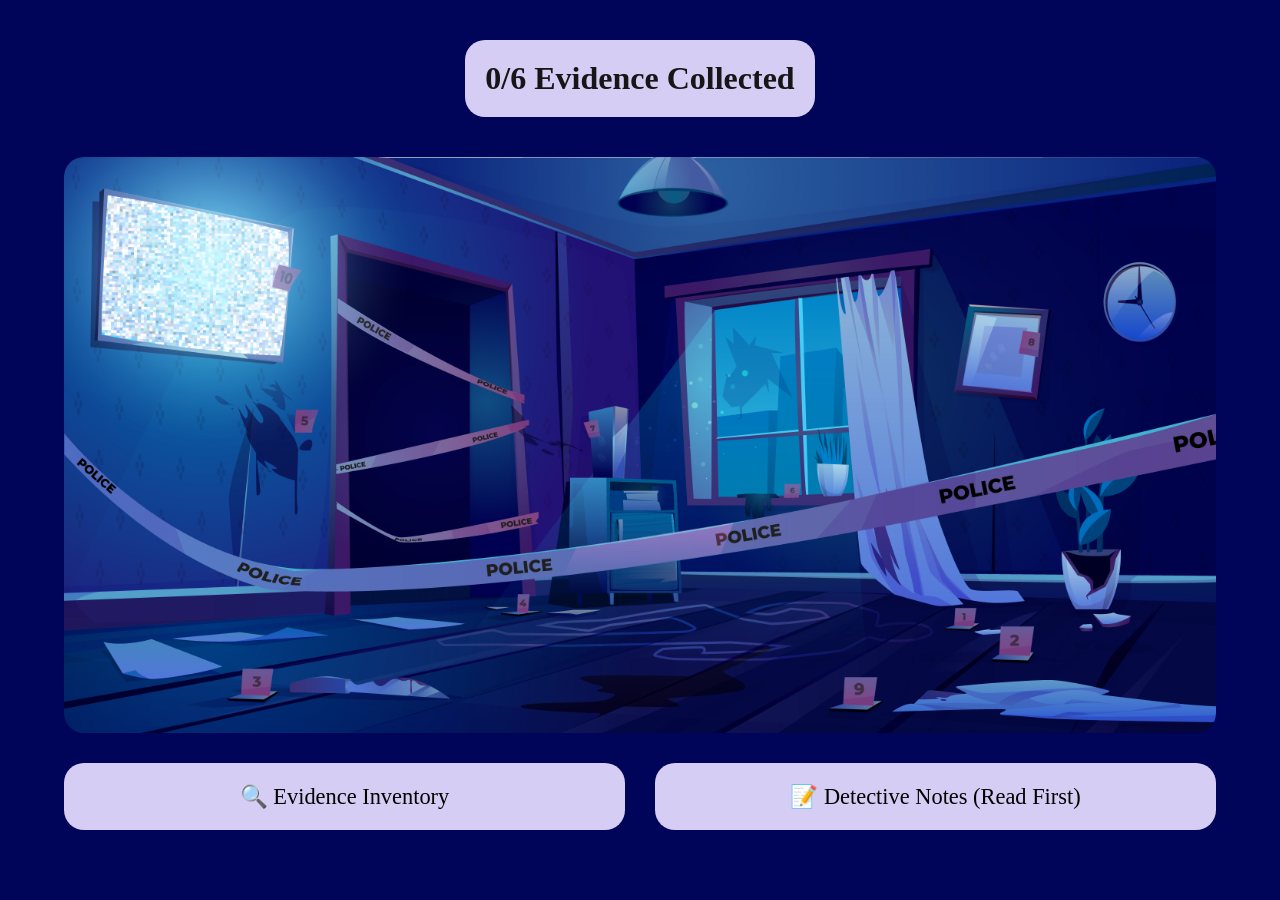
<file: assignment3/index.html>
<!DOCTYPE html>
<html lang="en">
  <head>
    <meta charset="UTF-8" />
    <meta name="viewport" content="width=device-width, initial-scale=1.0" />
    <title>Danica Cheng Interactive Media Assignment 3</title>
    <link rel="stylesheet" href="reset.css" />

    <link rel="stylesheet" href="./style.css">
   <script src="./script.js" defer></script>
  </head>

<body>
      <!-- Evidence counter display -->
    <div class="counter" id="counter">
        0/6 Evidence Collected
    </div>
     <!-- Main crime scene area -->
    <div class="scene">
            <!-- Crime Scene background -->
             <!-- Image source is royalty free from Magnetic.Com -->
        <img src="crimescene.jpg" 
             class="scene-image"
             alt="Crime Scene">

        <!-- Evidence hotspots of different evidence -->
<button class="hotspot clock" id="clock"
        data-title="Clock Discovered"
        data-text="The clock reveals a critical time clue in the case.">
</button>

<button class="hotspot knife" id="knife"
        data-title="Knife Discovered"
        data-text="A bloody knife may be the murder weapon.">
</button>

<button class="hotspot note" id="note"
        data-title="Note Discovered"
        data-text="A mysterious note contains an important clue.">
</button>

<button class="hotspot blood" id="blood"
        data-title="Blood Stain Found"
        data-text="The blood stain helps reconstruct the events.">
</button>

<button class="hotspot plant" id="plant"
        data-title="Broken Plant Pot"
        data-text="Signs of a struggle occurred near the window.">
</button>

<button class="hotspot tv" id="tv"
        data-title="Broken Television"
        data-text="The damaged screen may indicate forced entry.">
</button>

             <!-- Main popup when evidence is found -->

        <div class="popup hidden" id="popup">

            <h2 id="popupTitle">
                Evidence Found
            </h2>

            <p id="popupText">
                Clue information appears here.
            </p>
                <!-- Evidence progress tracker -->
            <p id="popupCount">
                0/6 Evidence Collected
            </p>
                  <!-- Button to close popup / continue investigation -->
            <button id="closePopup">
                Continue Investigation
            </button>

        </div>

    </div>
       <!-- Bottom UI Buttons -->
    <div class="bottom-buttons">

        <button class="tool-button" id="inventoryButton">
            🔍 Evidence Inventory
        </button>

        <button class="tool-button" id="noteButton">
            📝 Detective Notes (Read First)
        </button>

    </div>

<!-- Evidence inventory popup  -->
 <!-- Auto-filled by JavaScript -->
<div class="popup hidden" id="inventoryPopup">
    <h2>Evidence Inventory</h2>

    <!-- JS will autofill this list -->
    <ul id="inventoryList">
    </ul>

    <button id="closeInventory">Close</button>
</div>



<!-- Detective Notes/ Game Brief -->
<div class="popup hidden" id="notesPopup">
    <h2>Detective Briefing</h2>

    <div id="notesContent">
        <p><strong>Case Overview:</strong></p>

        <p>
            A crime has taken place at the scene. Your job is to investigate and collect all evidence
            before you can solve the case.
        </p>

        <p><strong>What you need to do:</strong></p>

        <ul>
            <li>Search the crime scene for hidden evidence</li>
            <li>Click on all interactive hotspots</li>
            <li>Collect all 6 pieces of evidence</li>
            <li>Review your inventory for clues</li>
            <li>Once complete, solve the case</li>
        </ul>
    </div>
    
        <!-- Close briefing button -->
    <button id="closeNotes">Close Briefing</button>
</div>


   <!-- Solve the case final button -->
    <!-- Unlocks when all evidence is collected -->
    <button id="solveButton" disabled>
        Solve Case
    </button>



</body>

</html>
</file>
<file: assignment3/style.css>
/* basic reset so everything starts consistent across browsers */
*{
    margin:0;
    padding:0;
    box-sizing:border-box;
}

/* overall page styling */
body{
    background:#01055a;
    font-family:Georgia, serif;
    min-height:100vh;
    padding:40px 0;
}

/* counter showing how much evidence has been collected */
.counter{
    width:350px;
    margin:0 auto 40px;
    background:#d6cdf5;
    color:#161616;
    padding:20px;
    border-radius:20px;
    text-align:center;
    font-size:2rem;
    font-weight:bold;
}

/* main crime scene container */
.scene{
    position:relative;
    width:90%;
    max-width:1200px;
    margin:auto;
    overflow:hidden;
    border-radius:20px;
}

/* crime scene image */
.scene-image{
    width:100%;
    display:block;
}

/* clickable hotspots placed over the image */
.hotspot{
    position:absolute;
    background:transparent;
    border:none;
    cursor:pointer;
    transition:.3s;
}

/* optional debug mode to see hotspot areas */
/*
.hotspot{
    background:rgba(255,0,0,.3);
    border:2px solid white;
}
*/

.hotspot:hover{
    box-shadow:0 0 25px white;
}

/* tv hotspot position */
.tv{
    top:7%;
    left:3%;
    width:18%;
    height:28%;
}

/* blood stain hotspot */
.blood{
    top:37%;
    left:12%;
    width:10%;
    height:18%;
}

/* knife hotspot */
.knife{
    bottom:2%;
    left:23%;
    width:12%;
    height:7%;
}

/* note hotspot */
.note{
    bottom:8%;
    right:13%;
    width:7%;
    height:10%;
}

/* broken plant hotspot */
.plant{
    bottom:10%;
    right:6%;
    width:10%;
    height:24%;
}

/* clock hotspot */
.clock{
    top:18%;
    right:4%;
    width:8%;
    height:15%;
    border-radius:50%;
}

/* popup box styling */
.popup{
    position:absolute;
    top:50%;
    left:50%;
    transform:translate(-50%, -50%);
    width:500px;
    max-width:90%;
    background:rgba(0,0,70,.88);
    color:white;
    padding:40px;
    border-radius:25px;
    backdrop-filter:blur(4px);
    z-index:100;
}

/* popup title */
.popup h2{
    font-size:2.3rem;
    margin-bottom:15px;
}

/* popup text */
.popup p{
    font-size:1.3rem;
    line-height:1.5;
}

/* evidence counter inside popup */
#popupCount{
    margin-top:20px;
    font-weight:bold;
}

/* close/continue button inside popup */
#closePopup{
    margin-top:25px;
    border:none;
    background:#d6cdf5;
    padding:12px 20px;
    border-radius:12px;
    cursor:pointer;
    font-size:1rem;
}

/* hover effect for popup button */
#closePopup:hover{
    transform:scale(1.05);
}

/* hidden class used to toggle visibility */
.hidden{
    display:none;
}

/* bottom navigation buttons */
.bottom-buttons{
    width:90%;
    max-width:1200px;
    margin:30px auto;
    display:flex;
    gap:30px;
}

/* inventory and notes buttons */
.tool-button{
    flex:1;
    background:#d6cdf5;
    border:none;
    border-radius:20px;
    padding:20px;
    font-size:1.4rem;
    cursor:pointer;
    transition:.3s;
}

/* hover effect for bottom buttons */
.tool-button:hover{
    transform:translateY(-3px);
}

/* solve case button (hidden until all evidence found) */
#solveButton{
    display:none;
    margin:20px auto;
    padding:18px 40px;
    border:none;
    border-radius:20px;
    background:#d6cdf5;
    font-size:1.5rem;
    cursor:pointer;
}

/* shows solve button when game is complete */
#solveButton.show{
    display:block;
}

/* visual effect when evidence is collected */
.found{
    opacity:.35;
    pointer-events:none;
}

/* small pulse animation when evidence is found */
@keyframes pulse{
    0%{ transform:scale(1); }
    50%{ transform:scale(1.15); }
    100%{ transform:scale(1); }
}

/* apply animation to collected hotspots */
.hotspot.found{
    animation:pulse .5s ease;
}

/* mobile responsive adjustments */
@media(max-width:768px){

    .counter{
        width:90%;
        font-size:1.5rem;
    }

    .bottom-buttons{
        flex-direction:column;
    }

    .popup h2{
        font-size:1.8rem;
    }

    .popup p{
        font-size:1rem;
    }
}
</file>
